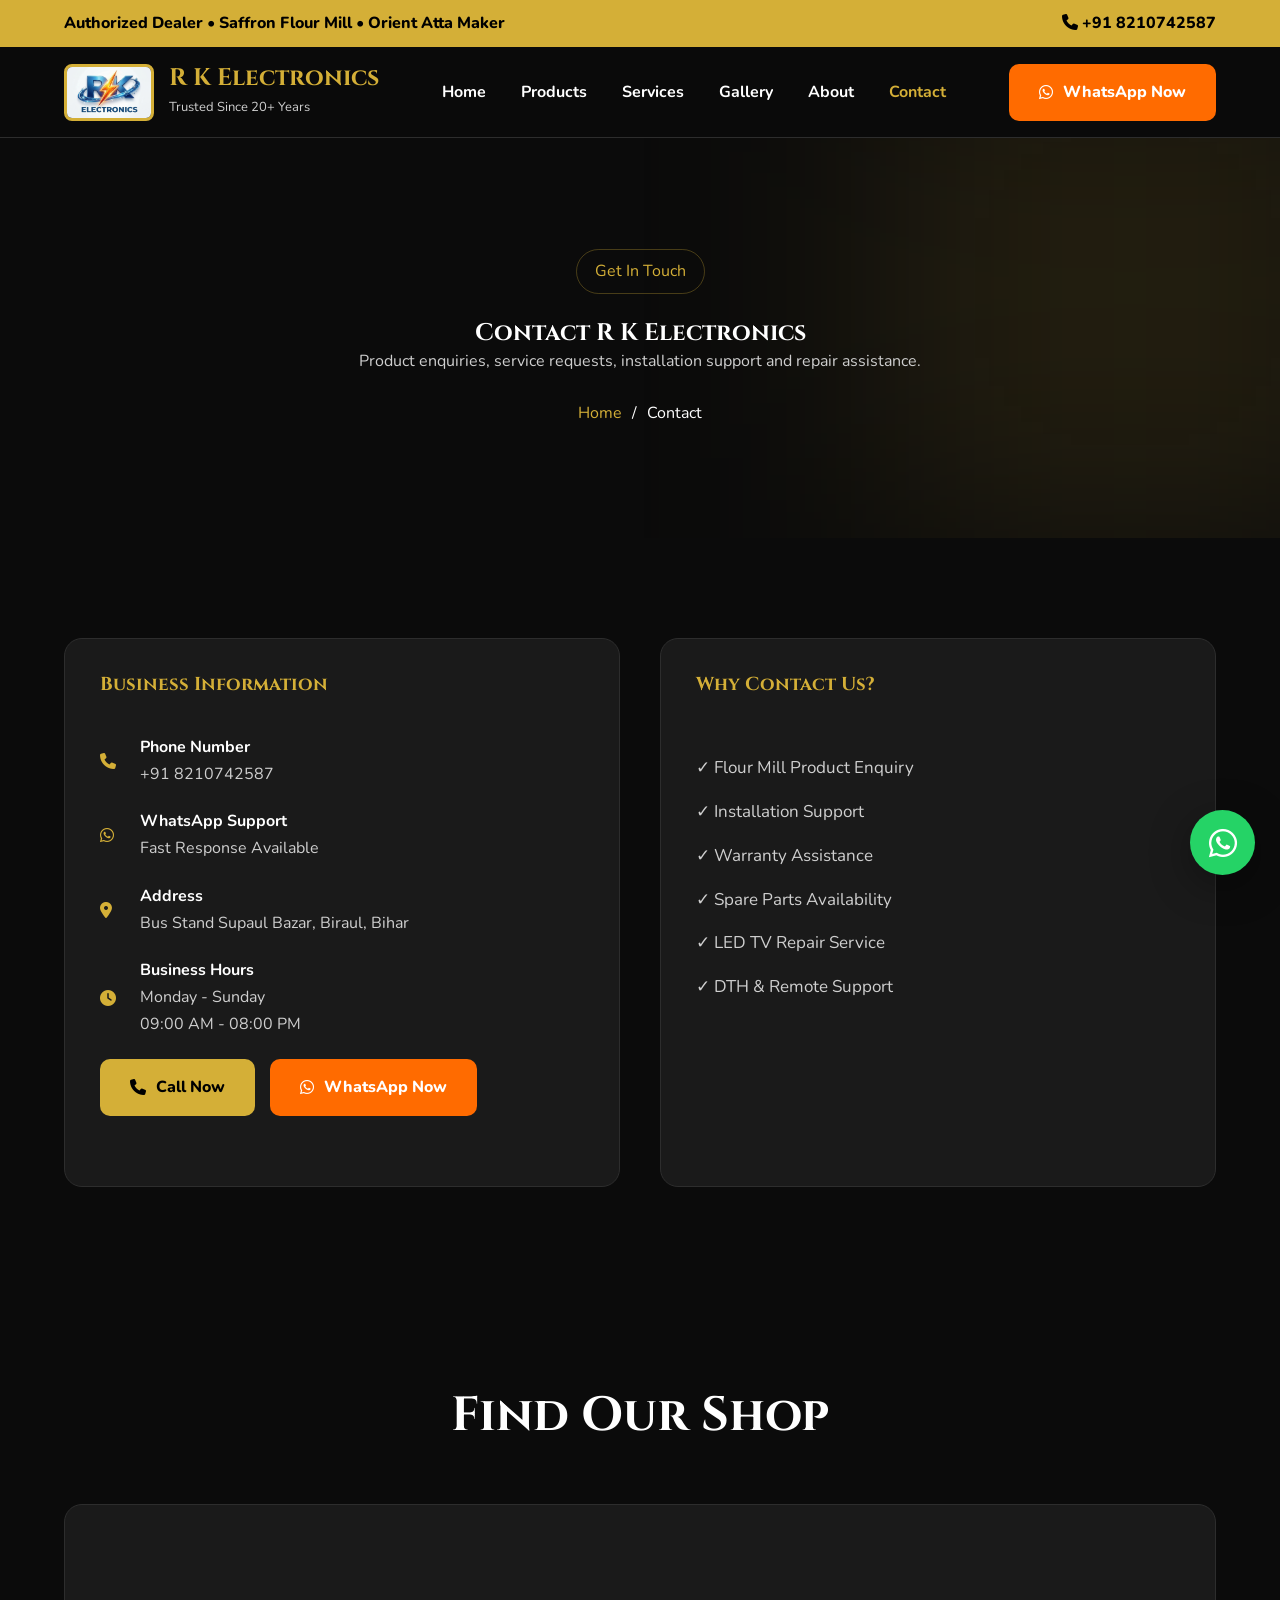
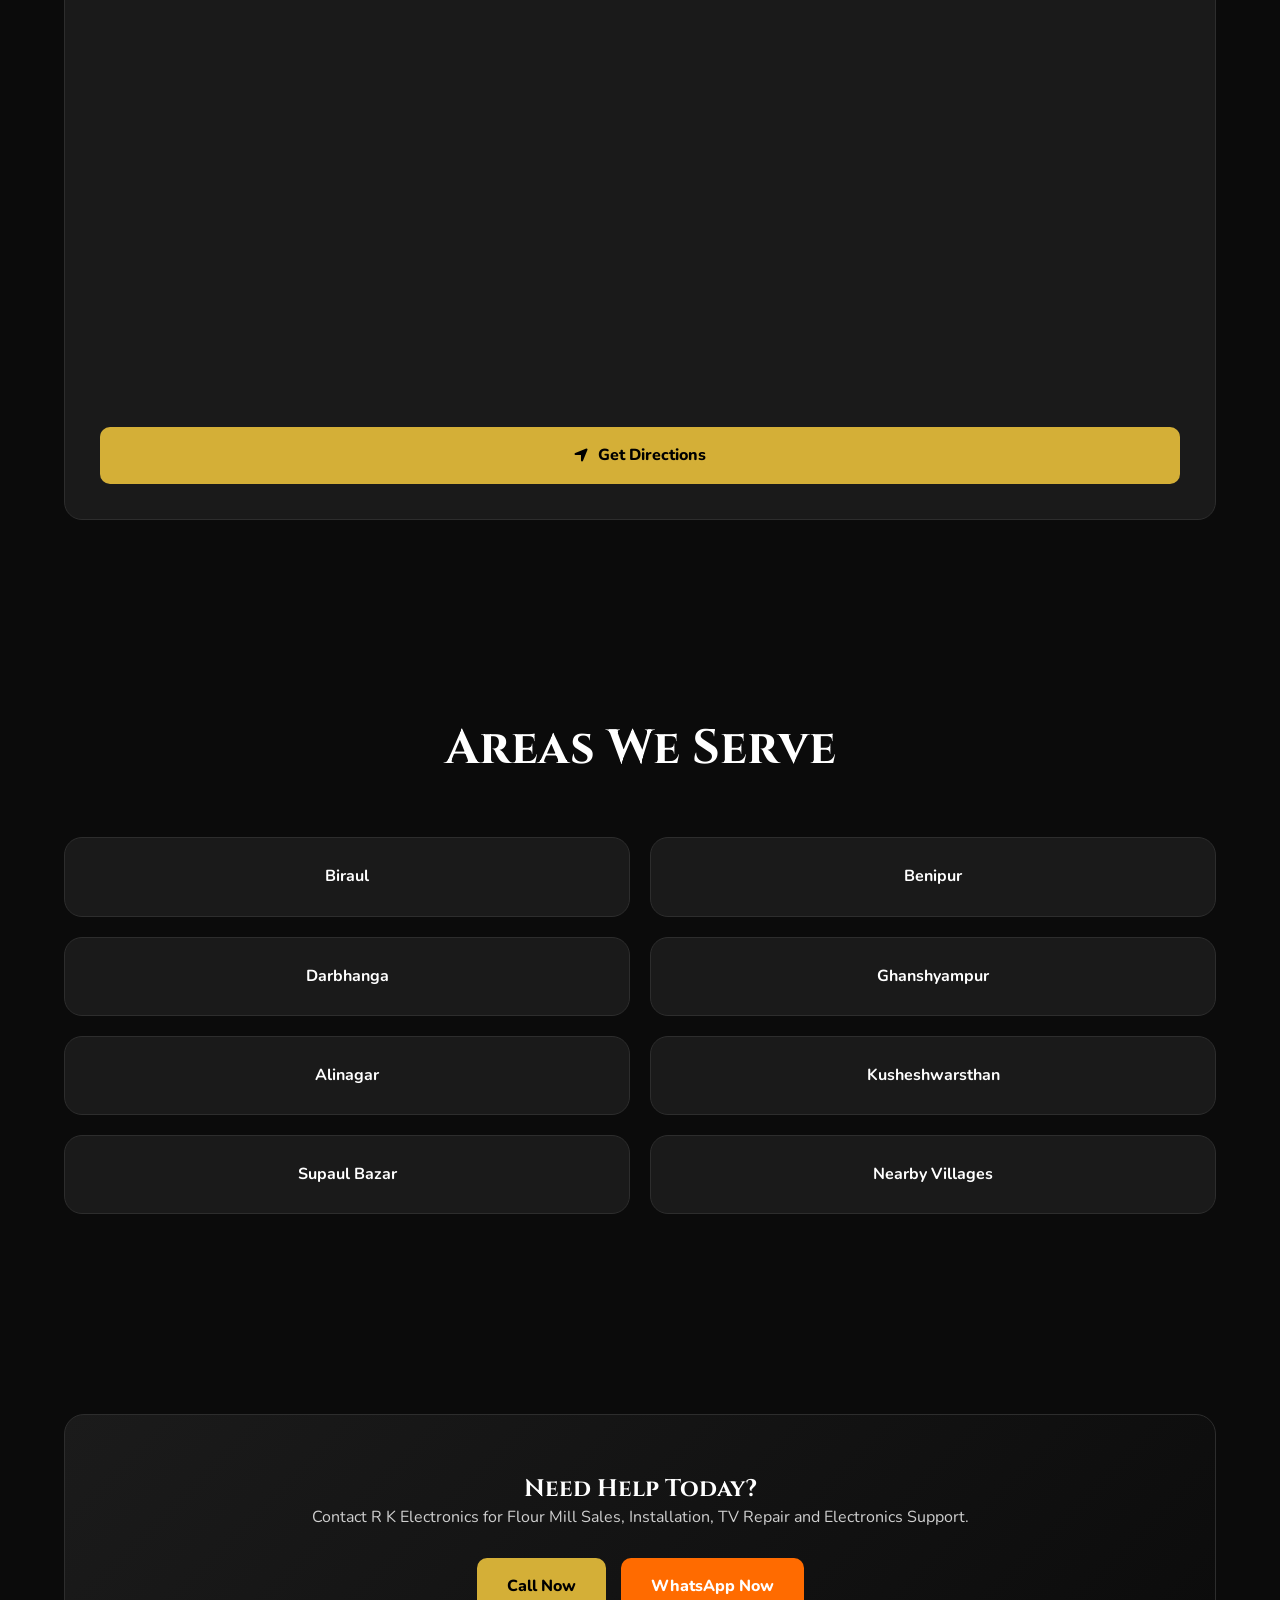
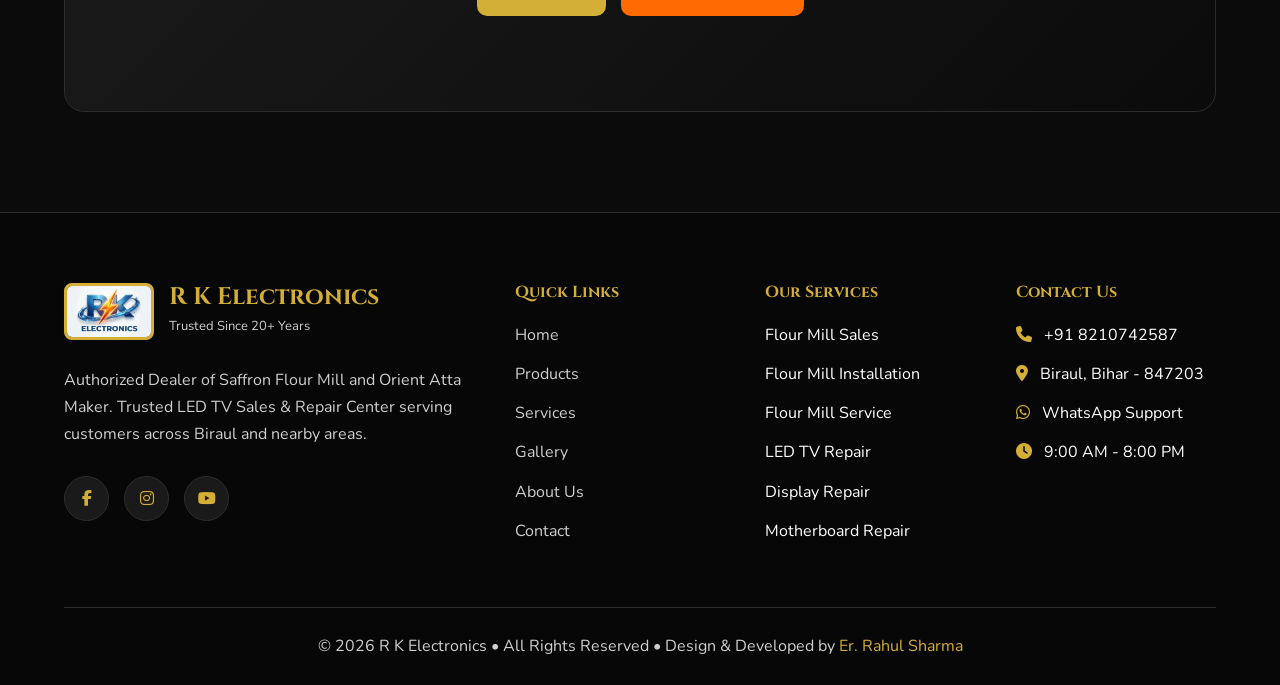
<file: contact.html>
<!doctype html>
<html lang="en">
  <head>
    <meta charset="UTF-8" />
    <meta name="viewport" content="width=device-width, initial-scale=1.0" />

    <title>
      R K Electronics | Authorized Flour Mill Dealer & Service Center
    </title>

    <meta
      name="description"
      content="Authorized Dealer of Saffron Flour Mill and Orient Atta Maker. Flour Mill Sales, Service, Installation and 20+ Years Trusted TV Repair Center in Biraul."
    />

    <meta
      name="keywords"
      content="Flour Mill Dealer, Atta Chakki Dealer, Saffron Flour Mill, Orient Atta Maker, TV Repair, LED TV Repair, Biraul"
    />

    <meta name="author" content="R K Electronics" />

    <!-- Google Fonts loaded from style.css -->

    <!-- Font Awesome -->
    <link
      rel="stylesheet"
      href="https://cdnjs.cloudflare.com/ajax/libs/font-awesome/6.5.2/css/all.min.css"
    />

    <!-- CSS -->
    <link rel="stylesheet" href="./assets/css/style.css" />
    <link rel="stylesheet" href="./assets/css/responsive.css" />
  </head>

  <body>
    <!-- ==========================================
         TOP BAR
    =========================================== -->

    <div class="topbar">
      <div class="container">
        <div class="topbar-content">
          <div>Authorized Dealer • Saffron Flour Mill • Orient Atta Maker</div>

          <div>
            <i class="fa-solid fa-phone"></i>

            +91 8210742587
          </div>
        </div>
      </div>
    </div>

    <!-- ==========================================
         HEADER
    =========================================== -->

    <header class="header">
      <div class="container">
        <nav class="navbar">
          <a href="index.html" class="logo">
            <img src="./assets/images/logo.png" alt="R K Electronics" />

            <div class="logo-text">
              <h2>R K Electronics</h2>

              <span> Trusted Since 20+ Years </span>
            </div>
          </a>

          <button class="menu-toggle" aria-label="Toggle Navigation" aria-expanded="false" type="button">
            <i class="fa-solid fa-bars" aria-hidden="true"></i>
          </button>

          <ul class="nav-menu">
            <li>
              <a href="./index.html"> Home </a>
            </li>

            <li>
              <a href="./products.html"> Products </a>
            </li>

            <li>
              <a href="./services.html"> Services </a>
            </li>

            <li>
              <a href="./gallery.html"> Gallery </a>
            </li>

            <li>
              <a href="./about.html"> About </a>
            </li>

            <li>
              <a href="./contact.html"> Contact </a>
            </li>
          </ul>

          <a
            href="https://wa.me/918210742587"
            target="_blank"
            class="btn btn-orange"
          >
            <i class="fa-brands fa-whatsapp"></i>

            WhatsApp Now
          </a>
        </nav>
      </div>
    </header>

    <!-- ==========================================
     CONTACT HERO
========================================== -->

    <section class="hero product-banner">
      <div class="container">
        <div class="banner-content fade-up">
          <span class="hero-tag"> Get In Touch </span>

          <h1>Contact R K Electronics</h1>

          <p>
            Product enquiries, service requests, installation support and repair
            assistance.
          </p>

          <div class="breadcrumb">
            <a href="index.html"> Home </a>

            <span>/</span>

            <span> Contact </span>
          </div>
        </div>
      </div>
    </section>

    <!-- ==========================================
     CONTACT DETAILS
========================================== -->

    <section class="section">
      <div class="container">
        <div class="contact-grid">
          <!-- LEFT -->

          <div class="card contact-card fade-up">
            <h3>Business Information</h3>

            <br />

            <div class="contact-info">
              <i class="fa-solid fa-phone"></i>

              <div>
                <strong>Phone Number</strong>

                <p>+91 8210742587</p>
              </div>
            </div>

            <div class="contact-info">
              <i class="fa-brands fa-whatsapp"></i>

              <div>
                <strong>WhatsApp Support</strong>

                <p>Fast Response Available</p>
              </div>
            </div>

            <div class="contact-info">
              <i class="fa-solid fa-location-dot"></i>

              <div>
                <strong>Address</strong>

                <p>Bus Stand Supaul Bazar, Biraul, Bihar</p>
              </div>
            </div>

            <div class="contact-info">
              <i class="fa-solid fa-clock"></i>

              <div>
                <strong>Business Hours</strong>

                <p>
                  Monday - Sunday

                  <br />

                  09:00 AM - 08:00 PM
                </p>
              </div>
            </div>

            <div class="hero-buttons">
              <a href="tel:+918210742587" class="btn btn-gold">
                <i class="fa-solid fa-phone"></i>

                Call Now
              </a>

              <a
                href="https://wa.me/918210742587"
                target="_blank"
                class="btn btn-orange"
              >
                <i class="fa-brands fa-whatsapp"></i>

                WhatsApp Now
              </a>
            </div>
          </div>

          <!-- RIGHT -->

          <div class="card contact-card fade-up">
            <h3>Why Contact Us?</h3>

            <br />

            <ul class="contact-benefits">
              <li>✓ Flour Mill Product Enquiry</li>

              <li>✓ Installation Support</li>

              <li>✓ Warranty Assistance</li>

              <li>✓ Spare Parts Availability</li>

              <li>✓ LED TV Repair Service</li>

              <li>✓ DTH & Remote Support</li>
            </ul>
          </div>
        </div>
      </div>
    </section>

    <!-- ==========================================
     MAP
========================================== -->

    <section class="section">
      <div class="container">
        <div class="section-header">
          <h2 class="section-title">Find Our Shop</h2>
        </div>

        <div class="card contact-card">
          <iframe
            src="https://www.google.com/maps/embed?pb=!1m18!1m12!1m3!1d3587.7613691006663!2d86.244884!3d25.9430591!2m3!1f0!2f0!3f0!3m2!1i1024!2i768!4f13.1!3m3!1m2!1s0x39ede17723ef9bab%3A0x488aad1239d2b90e!2sR%20K%20ELECTRONICS%20LED%20TV%20SERVICE%20CENTER!5e0!3m2!1sen!2sin!4v1780217428267!5m2!1sen!2sin"
            width="100%"
            height="450"
            style="border: 0; border-radius: 15px"
            loading="lazy"
          >
          </iframe>

          <br /><br />

          <a
            href="https://maps.app.goo.gl/F1fEv2yhn2ojG5Sc9"
            target="_blank"
            class="btn btn-gold w-full"
          >
            <i class="fa-solid fa-location-arrow"></i>

            Get Directions
          </a>
        </div>
      </div>
    </section>

    <section class="section">
      <div class="container">
        <div class="section-header">
          <h2 class="section-title">Areas We Serve</h2>
        </div>

        <div class="service-area-grid">
          <div class="card area-card">Biraul</div>
          <div class="card area-card">Benipur</div>
          <div class="card area-card">Darbhanga</div>
          <div class="card area-card">Ghanshyampur</div>
          <div class="card area-card">Alinagar</div>
          <div class="card area-card">Kusheshwarsthan</div>
          <div class="card area-card">Supaul Bazar</div>
          <div class="card area-card">Nearby Villages</div>
        </div>
      </div>
    </section>

    <section class="section">
      <div class="container">
        <div class="cta">
          <h2>Need Help Today?</h2>

          <p>
            Contact R K Electronics for Flour Mill Sales, Installation, TV
            Repair and Electronics Support.
          </p>

          <br />

          <div class="hero-buttons" style="justify-content: center">
            <a href="tel:+918210742587" class="btn btn-gold"> Call Now </a>

            <a
              href="https://wa.me/918210742587"
              target="_blank"
              class="btn btn-orange"
            >
              WhatsApp Now
            </a>
          </div>
        </div>
      </div>
    </section>

    <!-- ==========================================
         FLOATING WHATSAPP
    =========================================== -->

    <a href="https://wa.me/918210742587" target="_blank" class="whatsapp-float">
      <i class="fa-brands fa-whatsapp"></i>
    </a>

    <!-- ==========================================
     FOOTER
========================================== -->

    <footer class="footer">
      <div class="container">
        <div class="footer-grid">
          <!-- COLUMN 1 -->

          <div>
            <div class="logo">
              <img src="./assets/images/logo.png" alt="R K Electronics" />

              <div class="logo-text">
                <h2>R K Electronics</h2>

                <span> Trusted Since 20+ Years </span>
              </div>
            </div>

            <br />

            <p>
              Authorized Dealer of Saffron Flour Mill and Orient Atta Maker.
              Trusted LED TV Sales & Repair Center serving customers across
              Biraul and nearby areas.
            </p>

            <br />

            <div class="footer-social">
              <a href="#">
                <i class="fa-brands fa-facebook-f"></i>
              </a>

              <a href="#">
                <i class="fa-brands fa-instagram"></i>
              </a>

              <a href="#">
                <i class="fa-brands fa-youtube"></i>
              </a>
            </div>
          </div>

          <!-- COLUMN 2 -->

          <div>
            <h4>Quick Links</h4>

            <ul>
              <li>
                <a href="./index.html"> Home </a>
              </li>

              <li>
                <a href="./products.html"> Products </a>
              </li>

              <li>
                <a href="./services.html"> Services </a>
              </li>

              <li>
                <a href="./gallery.html"> Gallery </a>
              </li>

              <li>
                <a href="./about.html"> About Us </a>
              </li>

              <li>
                <a href="./contact.html"> Contact </a>
              </li>
            </ul>
          </div>

          <!-- COLUMN 3 -->

          <div>
            <h4>Our Services</h4>

            <ul>
              <li>Flour Mill Sales</li>

              <li>Flour Mill Installation</li>

              <li>Flour Mill Service</li>

              <li>LED TV Repair</li>

              <li>Display Repair</li>

              <li>Motherboard Repair</li>
            </ul>
          </div>

          <!-- COLUMN 4 -->

          <div>
            <h4>Contact Us</h4>

            <ul>
              <li>
                <i class="fa-solid fa-phone"></i>

                +91 8210742587
              </li>

              <li>
                <i class="fa-solid fa-location-dot"></i>

                Biraul, Bihar - 847203
              </li>

              <li>
                <i class="fa-brands fa-whatsapp"></i>

                WhatsApp Support
              </li>

              <li>
                <i class="fa-solid fa-clock"></i>

                9:00 AM - 8:00 PM
              </li>
            </ul>
          </div>
        </div>

        <!-- FOOTER BOTTOM -->

        <div class="footer-bottom">
          <p>
            &copy; <span id="year"></span>
            R K Electronics &#x2022; All Rights Reserved &#x2022; Design &amp;
            Developed by
            <a
              href="https://rahulsharma.live"
              target="_blank"
              class="developer-link"
            >
              Er. Rahul Sharma
            </a>
          </p>
        </div>
      </div>
    </footer>

    <!-- JS -->
    <script src="./assets/js/main.js"></script>
  </body>
</html>
</file>
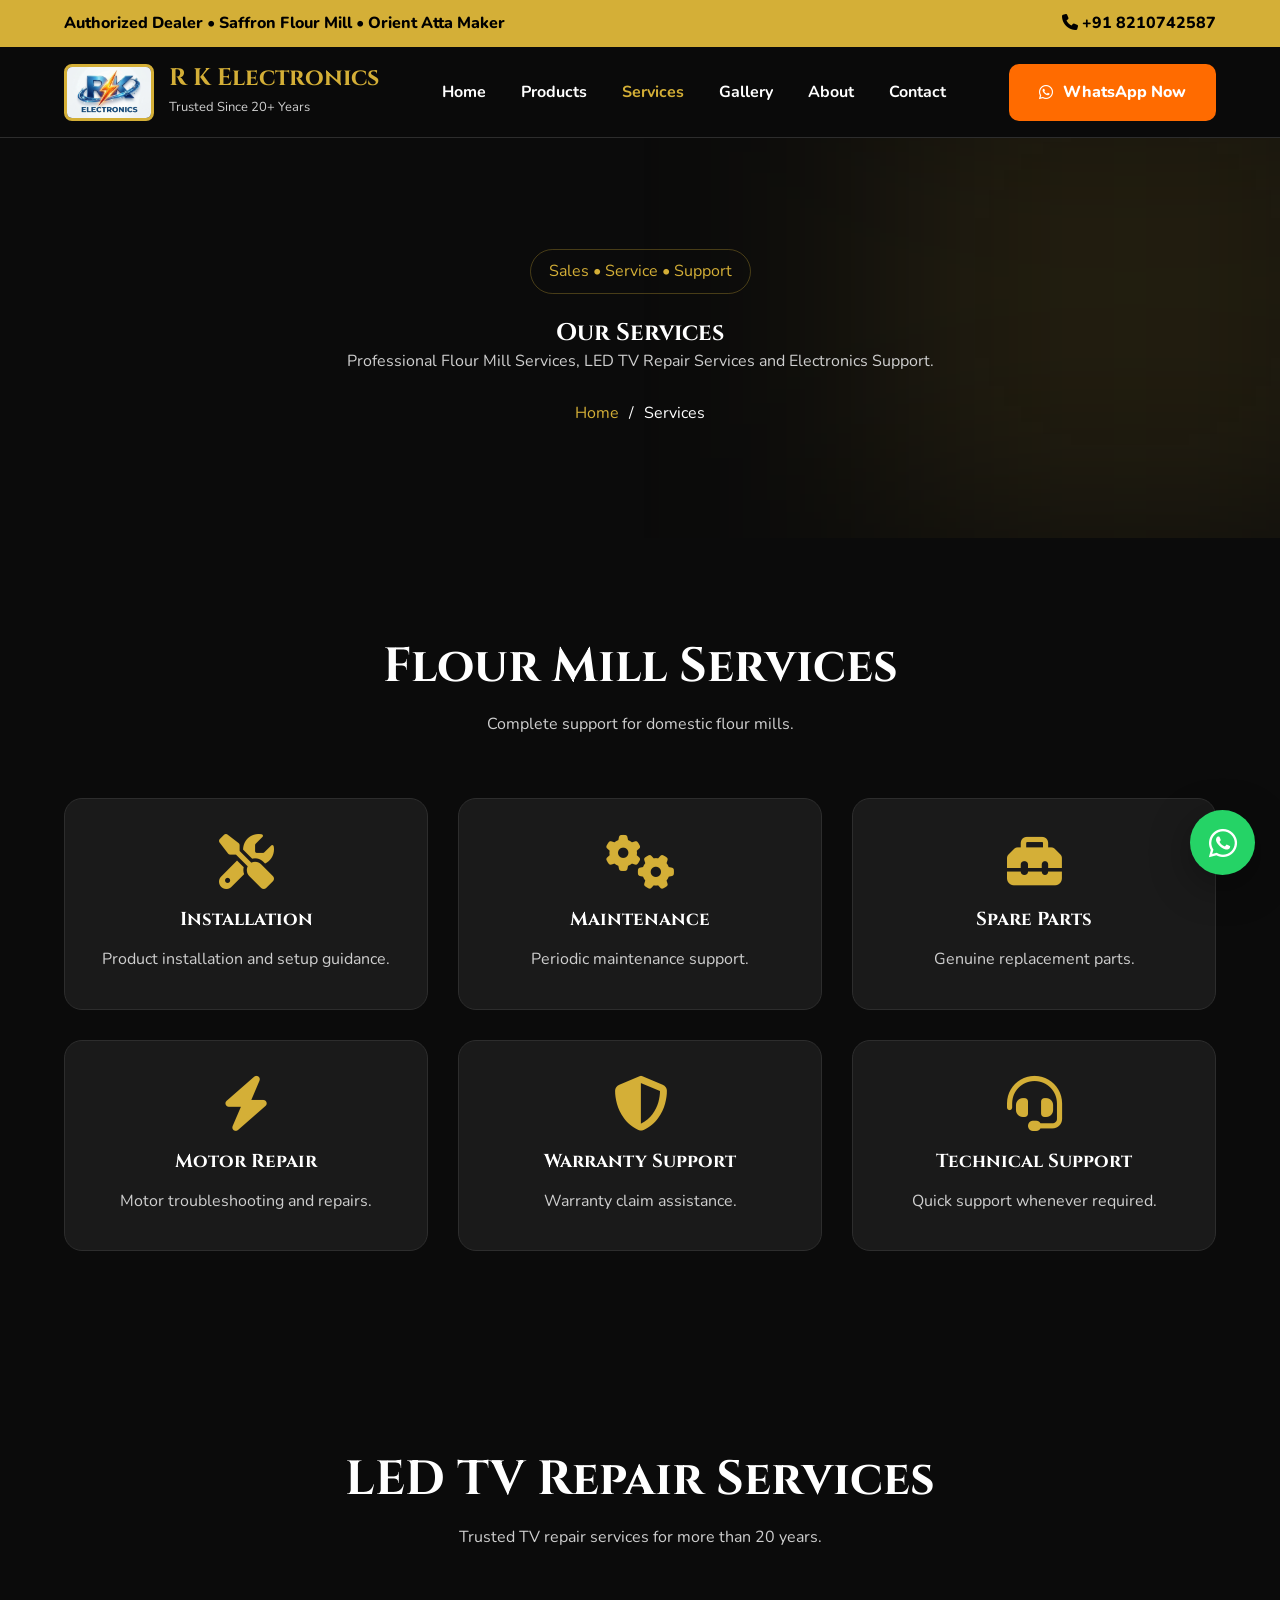
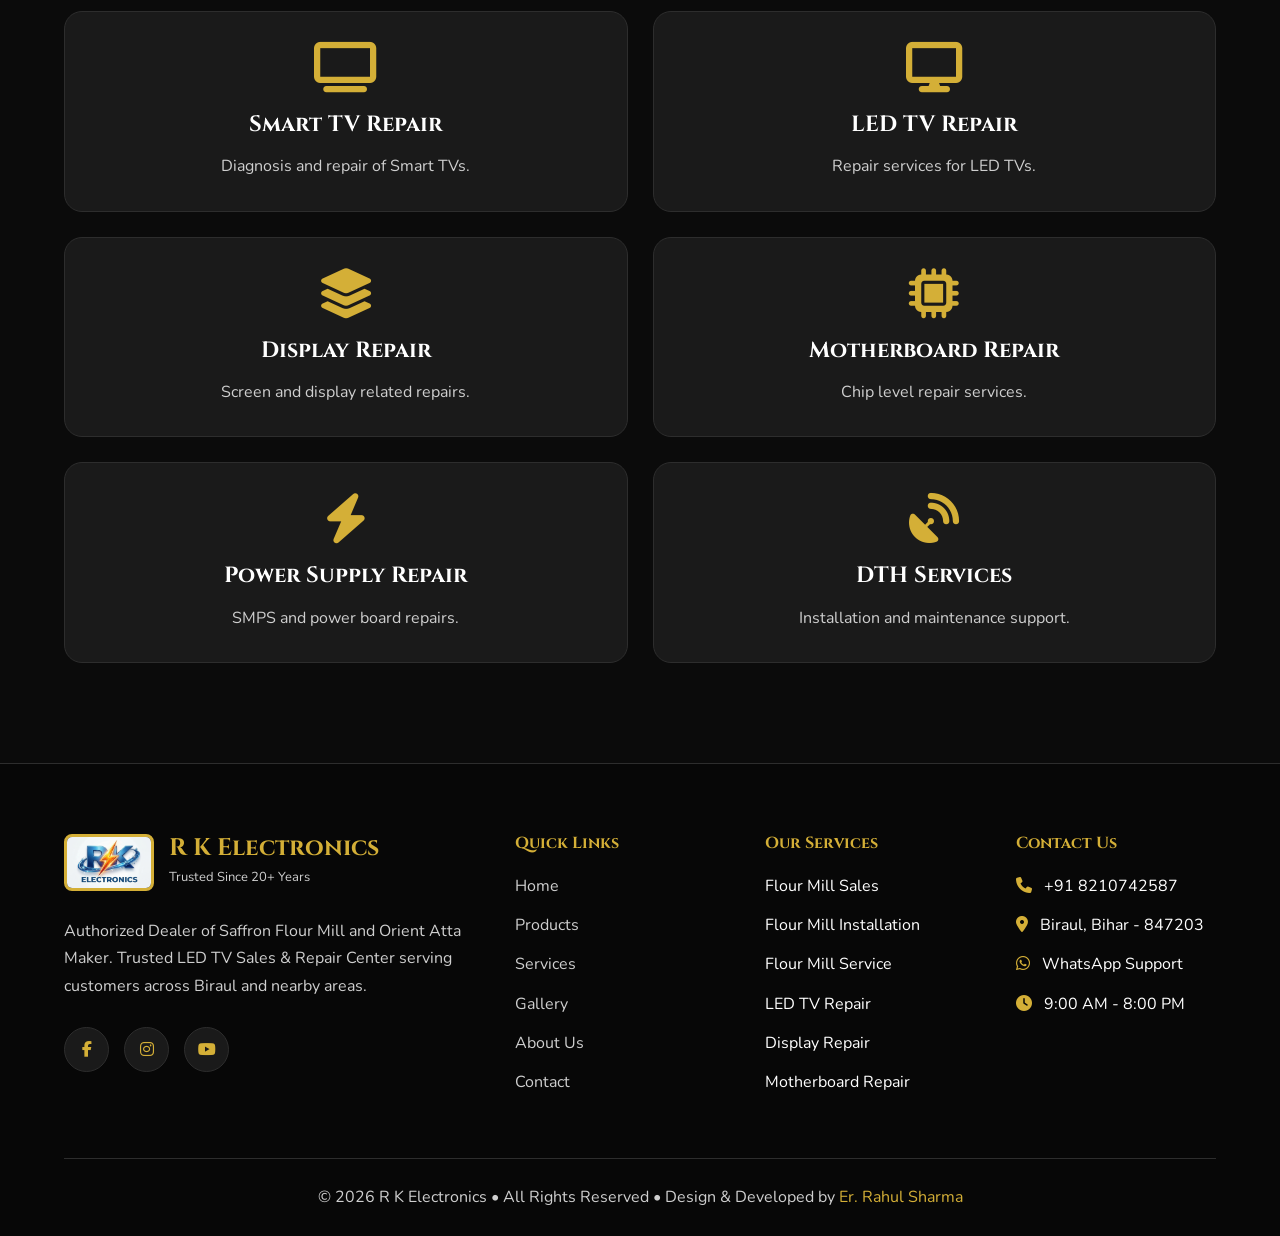
<file: services.html>
<!doctype html>
<html lang="en">
  <head>
    <meta charset="UTF-8" />
    <meta name="viewport" content="width=device-width, initial-scale=1.0" />

    <title>
      R K Electronics | Authorized Flour Mill Dealer & Service Center
    </title>

    <meta
      name="description"
      content="Authorized Dealer of Saffron Flour Mill and Orient Atta Maker. Flour Mill Sales, Service, Installation and 20+ Years Trusted TV Repair Center in Biraul."
    />

    <meta
      name="keywords"
      content="Flour Mill Dealer, Atta Chakki Dealer, Saffron Flour Mill, Orient Atta Maker, TV Repair, LED TV Repair, Biraul"
    />

    <meta name="author" content="R K Electronics" />

    <!-- Google Fonts loaded from style.css -->

    <!-- Font Awesome -->
    <link
      rel="stylesheet"
      href="https://cdnjs.cloudflare.com/ajax/libs/font-awesome/6.5.2/css/all.min.css"
    />

    <!-- CSS -->
    <link rel="stylesheet" href="./assets/css/style.css" />
    <link rel="stylesheet" href="./assets/css/responsive.css" />
  </head>

  <body>
    <!-- ==========================================
         TOP BAR
    =========================================== -->

    <div class="topbar">
      <div class="container">
        <div class="topbar-content">
          <div>Authorized Dealer • Saffron Flour Mill • Orient Atta Maker</div>

          <div>
            <i class="fa-solid fa-phone"></i>

            +91 8210742587
          </div>
        </div>
      </div>
    </div>

    <!-- ==========================================
         HEADER
    =========================================== -->

    <header class="header">
      <div class="container">
        <nav class="navbar">
          <a href="index.html" class="logo">
            <img src="./assets/images/logo.png" alt="R K Electronics" />

            <div class="logo-text">
              <h2>R K Electronics</h2>

              <span> Trusted Since 20+ Years </span>
            </div>
          </a>

          <button class="menu-toggle" aria-label="Toggle Navigation" aria-expanded="false" type="button">
            <i class="fa-solid fa-bars" aria-hidden="true"></i>
          </button>

          <ul class="nav-menu">
            <li>
              <a href="index.html"> Home </a>
            </li>

            <li>
              <a href="products.html"> Products </a>
            </li>

            <li>
              <a href="services.html"> Services </a>
            </li>

            <li>
              <a href="gallery.html"> Gallery </a>
            </li>

            <li>
              <a href="about.html"> About </a>
            </li>

            <li>
              <a href="contact.html"> Contact </a>
            </li>
          </ul>

          <a
            href="https://wa.me/918210742587"
            target="_blank"
            class="btn btn-orange"
          >
            <i class="fa-brands fa-whatsapp"></i>

            WhatsApp Now
          </a>
        </nav>
      </div>
    </header>

    <!-- ==========================================
     SERVICES HERO
========================================== -->

    <section class="hero product-banner">
      <div class="container">
        <div class="banner-content fade-up">
          <span class="hero-tag"> Sales • Service • Support </span>

          <h1>Our Services</h1>

          <p>
            Professional Flour Mill Services, LED TV Repair Services and
            Electronics Support.
          </p>

          <div class="breadcrumb">
            <a href="index.html"> Home </a>

            <span>/</span>

            <span> Services </span>
          </div>
        </div>
      </div>
    </section>

    <!-- ==========================================
     FLOUR MILL SERVICES
========================================== -->

    <section class="section">
      <div class="container">
        <div class="section-header">
          <h2 class="section-title">Flour Mill Services</h2>

          <p class="section-subtitle">
            Complete support for domestic flour mills.
          </p>
        </div>

        <div class="service-grid">
          <div class="card service-card">
            <i class="fa-solid fa-screwdriver-wrench"></i>

            <h3>Installation</h3>

            <p>Product installation and setup guidance.</p>
          </div>

          <div class="card service-card">
            <i class="fa-solid fa-gears"></i>

            <h3>Maintenance</h3>

            <p>Periodic maintenance support.</p>
          </div>

          <div class="card service-card">
            <i class="fa-solid fa-toolbox"></i>

            <h3>Spare Parts</h3>

            <p>Genuine replacement parts.</p>
          </div>

          <div class="card service-card">
            <i class="fa-solid fa-bolt"></i>

            <h3>Motor Repair</h3>

            <p>Motor troubleshooting and repairs.</p>
          </div>

          <div class="card service-card">
            <i class="fa-solid fa-shield-halved"></i>

            <h3>Warranty Support</h3>

            <p>Warranty claim assistance.</p>
          </div>

          <div class="card service-card">
            <i class="fa-solid fa-headset"></i>

            <h3>Technical Support</h3>

            <p>Quick support whenever required.</p>
          </div>
        </div>
      </div>
    </section>

    <!-- ==========================================
     TV SERVICES
========================================== -->

    <section class="section">
      <div class="container">
        <div class="section-header">
          <h2 class="section-title">LED TV Repair Services</h2>

          <p class="section-subtitle">
            Trusted TV repair services for more than 20 years.
          </p>
        </div>

        <div class="tv-service-grid">
          <div class="card tv-service-card">
            <i class="fa-solid fa-tv"></i>

            <h3>Smart TV Repair</h3>

            <p>Diagnosis and repair of Smart TVs.</p>
          </div>

          <div class="card tv-service-card">
            <i class="fa-solid fa-display"></i>

            <h3>LED TV Repair</h3>

            <p>Repair services for LED TVs.</p>
          </div>

          <div class="card tv-service-card">
            <i class="fa-solid fa-layer-group"></i>

            <h3>Display Repair</h3>

            <p>Screen and display related repairs.</p>
          </div>

          <div class="card tv-service-card">
            <i class="fa-solid fa-microchip"></i>

            <h3>Motherboard Repair</h3>

            <p>Chip level repair services.</p>
          </div>

          <div class="card tv-service-card">
            <i class="fa-solid fa-bolt"></i>

            <h3>Power Supply Repair</h3>

            <p>SMPS and power board repairs.</p>
          </div>

          <div class="card tv-service-card">
            <i class="fa-solid fa-satellite-dish"></i>

            <h3>DTH Services</h3>

            <p>Installation and maintenance support.</p>
          </div>
        </div>
      </div>
    </section>

    <!-- ==========================================
         FLOATING WHATSAPP
    =========================================== -->

    <a href="https://wa.me/918210742587" target="_blank" class="whatsapp-float">
      <i class="fa-brands fa-whatsapp"></i>
    </a>

    <!-- ==========================================
     FOOTER
========================================== -->

    <footer class="footer">
      <div class="container">
        <div class="footer-grid">
          <!-- COLUMN 1 -->

          <div>
            <div class="logo">
              <img src="./assets/images/logo.png" alt="R K Electronics" />

              <div class="logo-text">
                <h2>R K Electronics</h2>

                <span> Trusted Since 20+ Years </span>
              </div>
            </div>

            <br />

            <p>
              Authorized Dealer of Saffron Flour Mill and Orient Atta Maker.
              Trusted LED TV Sales & Repair Center serving customers across
              Biraul and nearby areas.
            </p>

            <br />

            <div class="footer-social">
              <a href="#">
                <i class="fa-brands fa-facebook-f"></i>
              </a>

              <a href="#">
                <i class="fa-brands fa-instagram"></i>
              </a>

              <a href="#">
                <i class="fa-brands fa-youtube"></i>
              </a>
            </div>
          </div>

          <!-- COLUMN 2 -->

          <div>
            <h4>Quick Links</h4>

            <ul>
              <li>
                <a href="index.html"> Home </a>
              </li>

              <li>
                <a href="products.html"> Products </a>
              </li>

              <li>
                <a href="services.html"> Services </a>
              </li>

              <li>
                <a href="gallery.html"> Gallery </a>
              </li>

              <li>
                <a href="about.html"> About Us </a>
              </li>

              <li>
                <a href="contact.html"> Contact </a>
              </li>
            </ul>
          </div>

          <!-- COLUMN 3 -->

          <div>
            <h4>Our Services</h4>

            <ul>
              <li>Flour Mill Sales</li>

              <li>Flour Mill Installation</li>

              <li>Flour Mill Service</li>

              <li>LED TV Repair</li>

              <li>Display Repair</li>

              <li>Motherboard Repair</li>
            </ul>
          </div>

          <!-- COLUMN 4 -->

          <div>
            <h4>Contact Us</h4>

            <ul>
              <li>
                <i class="fa-solid fa-phone"></i>

                +91 8210742587
              </li>

              <li>
                <i class="fa-solid fa-location-dot"></i>

                Biraul, Bihar - 847203
              </li>

              <li>
                <i class="fa-brands fa-whatsapp"></i>

                WhatsApp Support
              </li>

              <li>
                <i class="fa-solid fa-clock"></i>

                9:00 AM - 8:00 PM
              </li>
            </ul>
          </div>
        </div>

        <!-- FOOTER BOTTOM -->

        <div class="footer-bottom">
          <p>
            &copy; <span id="year"></span>
            R K Electronics &#x2022; All Rights Reserved &#x2022; Design &amp;
            Developed by
            <a
              href="https://rahulsharma.live"
              target="_blank"
              class="developer-link"
            >
              Er. Rahul Sharma
            </a>
          </p>
        </div>
      </div>
    </footer>

    <!-- JS -->
    <script src="./assets/js/main.js"></script>
  </body>
</html>
</file>
<file: assets/css/style.css>
/* ===================================================
   GOOGLE FONT
=================================================== */

@import url("https://fonts.googleapis.com/css2?family=Cinzel:wght@500;600;700&family=Nunito:wght@300;400;500;600;700;800;900&display=swap");

/* ===================================================
   ROOT VARIABLES
=================================================== */

:root {
  --black: #0b0b0b;
  --black-light: #141414;
  --black-card: #1a1a1a;

  --gold: #d4af37;
  --gold-light: #e5c55c;

  --orange: #ff6b00;

  --white: #ffffff;
  --gray: #cfcfcf;
  --gray-dark: #9a9a9a;

  --border: #2d2d2d;

  --container: 1320px;

  --shadow: 0 10px 40px rgba(0, 0, 0, 0.35);

  --transition: 0.35s ease;
}

/* ===================================================
   RESET
=================================================== */

* {
  margin: 0;
  padding: 0;
  box-sizing: border-box;
}

html {
  scroll-behavior: smooth;
}

body {
  font-family: "Nunito", sans-serif;

  background: var(--black);

  color: var(--white);

  line-height: 1.7;

  overflow-x: hidden;
}

img {
  max-width: 100%;
  display: block;
}

a {
  text-decoration: none;
}

ul {
  list-style: none;
}

button {
  border: none;
  outline: none;
  cursor: pointer;
}

/* ===================================================
   TYPOGRAPHY
=================================================== */

h1,
h2,
h3,
h4,
h5,
h6 {
  font-family: "Cinzel", serif;

  line-height: 1.2;
}

p {
  color: var(--gray);
}

.w-full {
  width: 100%;
}

.section-title {
  font-size: 48px;

  margin-bottom: 15px;
}

.section-subtitle {
  color: var(--gray);

  max-width: 750px;

  margin: auto;
}

/* ===================================================
   CONTAINER
=================================================== */

.container {
  width: 90%;

  max-width: var(--container);

  margin: auto;
}

.section {
  padding: 100px 0;
}

/* ===================================================
   BUTTONS
=================================================== */

.btn {
  display: inline-flex;

  align-items: center;

  justify-content: center;

  gap: 10px;

  padding: 15px 30px;

  border-radius: 10px;

  font-weight: 800;

  transition: var(--transition);
}

.btn-gold {
  background: var(--gold);

  color: #000;
}

.btn-gold:hover {
  transform: translateY(-3px);
}

.btn-orange {
  background: var(--orange);

  color: #fff;
}

.btn-orange:hover {
  transform: translateY(-3px);
}

.btn-outline {
  border: 1px solid var(--gold);

  color: var(--gold);
}

.btn-outline:hover {
  background: var(--gold);

  color: #000;
}

/* ===================================================
   TOP BAR
=================================================== */

.topbar {
  background: var(--gold);

  color: #000;

  padding: 10px 0;

  font-weight: 800;
}

.topbar-content {
  display: flex;

  justify-content: space-between;

  align-items: center;
}

/* ===================================================
   HEADER
=================================================== */

.header {
  position: sticky;

  top: 0;

  z-index: 9999;

  background: rgba(11, 11, 11, 0.95);

  backdrop-filter: blur(15px);

  border-bottom: 1px solid var(--border);
}

.navbar {
  height: 90px;

  display: flex;

  justify-content: space-between;

  align-items: center;
}

.logo {
  display: flex;

  align-items: center;

  gap: 15px;
}

.logo img {
  width: 90px;
  border-radius: 8px;
  border: 3px solid var(--gold);
}

.logo-text h2 {
  font-size: 24px;

  color: var(--gold);
}

.logo-text span {
  font-size: 13px;

  color: var(--gray);
}

.nav-menu {
  display: flex;

  gap: 35px;
}

.nav-menu a {
  color: white;

  font-weight: 700;

  transition: var(--transition);
}

.nav-menu a:hover {
  color: var(--gold);
}

.nav-menu a.active {
  color: var(--gold);
}

/* ===================================================
   HERO SECTION
=================================================== */

.hero {
  /* padding: 120px 0; */
  padding: 40px 0;
  position: relative;
  overflow: hidden;
}

.hero::before {
  content: "";

  position: absolute;

  width: 500px;

  height: 500px;

  background: rgba(212, 175, 55, 0.12);

  filter: blur(120px);

  top: -100px;

  right: -100px;
}

.hero-grid {
  display: grid;

  grid-template-columns: 1.1fr 0.9fr;

  gap: 60px;

  align-items: center;
}

.hero-tag {
  display: inline-block;

  padding: 8px 18px;

  border: 1px solid rgba(212, 175, 55, 0.3);

  border-radius: 30px;

  color: var(--gold);

  margin-bottom: 25px;
}

.hero-content h1 {
  font-size: 64px;

  margin-bottom: 20px;
}

.hero-content p {
  font-size: 20px;

  margin-bottom: 30px;
}

.hero-buttons {
  display: flex;

  gap: 15px;

  margin-bottom: 35px;
}

.hero-features {
  display: flex;

  flex-wrap: wrap;

  gap: 20px;
}

.hero-features div {
  display: flex;

  align-items: center;

  gap: 10px;
}

.hero-features i {
  color: var(--gold);
}

.hero-image {
  position: relative;

  display: flex;

  justify-content: center;
}

.hero-image img {
  width: 100%;
}

.hero-image::before {
  content: "";

  position: absolute;

  width: 400px;

  height: 400px;

  background: rgba(212, 175, 55, 0.18);

  border-radius: 50%;

  filter: blur(90px);

  z-index: -1;
}

.product-badge {
  position: absolute;

  bottom: -25px;
  left: 50%;
  transform: translateX(-50%);

  background: var(--gold);

  color: #000;

  padding: 12px 18px;

  border-radius: 10px;

  font-weight: 800;
  white-space: nowrap;
}

.location-badge {
  display: inline-flex;

  align-items: center;

  gap: 10px;

  background: rgba(255, 107, 0, 0.12);

  color: var(--orange);

  padding: 12px 18px;

  border-radius: 10px;

  margin-bottom: 30px;

  font-weight: 700;
}

.hero-stats {
  display: flex;

  gap: 40px;

  margin-top: 40px;

  flex-wrap: wrap;
}

.hero-stats h3 {
  color: var(--gold);

  font-size: 36px;

  margin-bottom: 5px;
}

.hero-stats span {
  color: var(--gray);

  font-size: 14px;
}

/* ===================================================
   TRUST CARDS
=================================================== */

.trust-grid {
  display: grid;

  grid-template-columns: repeat(4, 1fr);

  gap: 25px;
}

.trust-card {
  background: var(--black-card);

  border: 1px solid var(--border);

  border-radius: 16px;

  text-align: center;

  padding: 35px;
}

.trust-card h3 {
  font-size: 38px;

  color: var(--gold);
}

/* ===================================================
   COMMON CARDS
=================================================== */

.card {
  background: var(--black-card);

  border: 1px solid var(--border);

  border-radius: 18px;

  transition: var(--transition);
}

.card:hover {
  transform: translateY(-8px);

  box-shadow: var(--shadow);
}

/* ===================================================
   SECTION HEADER
=================================================== */

.section-header {
  text-align: center;

  margin-bottom: 60px;
}

/* ===================================================
   PRODUCT CARDS
=================================================== */

.products-grid {
  display: grid;

  grid-template-columns: repeat(3, 1fr);

  gap: 30px;
}

.product-card {
  overflow: hidden;
}

.product-image {
  height: 280px;

  overflow: hidden;
}

.product-image img {
  width: 100%;

  height: 100%;

  object-fit: cover;

  transition: 0.5s;
}

.product-card:hover img {
  transform: scale(1.05);
}

.product-content {
  padding: 25px;
}

.product-content h3 {
  margin-bottom: 10px;
}

.product-actions {
  margin-top: 20px;

  display: flex;

  gap: 10px;
}

/* ===================================================
   SERVICE CARDS
=================================================== */

.service-grid {
  display: grid;

  grid-template-columns: repeat(3, 1fr);

  gap: 30px;
}

.service-card {
  padding: 35px;

  text-align: center;
}

.service-card i {
  font-size: 55px;

  color: var(--gold);

  margin-bottom: 20px;
}

/* ===================================================
   CATEGORY CARDS
=================================================== */

.category-grid {
  display: grid;

  grid-template-columns: repeat(3, 1fr);

  gap: 30px;
}

.category-card {
  position: relative;

  overflow: hidden;

  border-radius: 18px;
}

.category-overlay {
  position: absolute;

  inset: 0;

  background: linear-gradient(to top, rgba(0, 0, 0, 0.85), rgba(0, 0, 0, 0.2));

  display: flex;

  align-items: flex-end;

  padding: 25px;
}

/* ===================================================
   TESTIMONIALS
=================================================== */

.review-grid {
  display: grid;

  grid-template-columns: repeat(3, 1fr);

  gap: 30px;
}

.review-card {
  padding: 30px;
}

.review-stars {
  color: var(--gold);

  margin-bottom: 15px;
}

/* ===================================================
   CTA SECTION
=================================================== */

.cta {
  background: linear-gradient(135deg, #1b1b1b, #0b0b0b);

  border: 1px solid var(--border);

  border-radius: 20px;

  padding: 60px;

  text-align: center;
}

/* ===================================================
   CONTACT
=================================================== */

.contact-grid {
  display: grid;

  grid-template-columns: 1fr 1fr;

  gap: 40px;
}

.contact-card {
  padding: 35px;
}

.contact-info {
  display: flex;

  align-items: center;

  gap: 15px;

  margin-bottom: 20px;
}

.contact-info i {
  color: var(--gold);

  width: 25px;
}

/* ===================================================
   FOOTER
=================================================== */

.footer {
  background: #070707;

  border-top: 1px solid var(--border);

  padding: 70px 0 25px;
}

.footer-grid {
  display: grid;
  grid-template-columns: 2fr 1fr 1fr 1fr;
  gap: 50px;
}

.footer a:hover,
.footer ul li:hover {
  color: var(--gold);
  transition: 0.3s ease;
}

.footer h3,
.footer h4 {
  margin-bottom: 20px;

  color: var(--gold);
}

.footer ul li {
  margin-bottom: 10px;
}

.footer a {
  color: var(--gray);
}

.footer-bottom {
  margin-top: 50px;

  border-top: 1px solid var(--border);

  padding-top: 25px;

  text-align: center;

  color: var(--gray-dark);
}

/* ===================================================
   WHATSAPP BUTTON
=================================================== */

.whatsapp-float {
  position: fixed;

  right: 25px;

  bottom: 25px;

  width: 65px;

  height: 65px;

  border-radius: 50%;

  background: #25d366;

  color: white;

  display: flex;

  justify-content: center;

  align-items: center;

  font-size: 32px;

  z-index: 99999;

  box-shadow: var(--shadow);
}

/* ===================================================
   ANIMATION
=================================================== */

.fade-up {
  opacity: 0;

  transform: translateY(40px);

  transition: 0.8s ease;
}

.fade-up.active {
  opacity: 1;

  transform: translateY(0);
}

.product-features {
  margin-top: 20px;
}

.product-features li {
  display: flex;

  align-items: center;

  gap: 10px;

  margin-bottom: 10px;

  color: var(--gray);
}

.product-features i {
  color: var(--gold);
}

.product-content h3 {
  margin-bottom: 15px;
}

.product-content p {
  min-height: 90px;
}

/* ==========================================
   WHY CHOOSE US
========================================== */

.why-grid {
  display: grid;

  grid-template-columns: repeat(3, 1fr);

  gap: 30px;
}

.why-card {
  padding: 35px;

  text-align: center;
}

.why-card i {
  font-size: 55px;

  color: var(--gold);

  margin-bottom: 20px;
}

.why-card h3 {
  margin-bottom: 15px;

  font-size: 24px;
}

.service-card h3 {
  margin-bottom: 15px;
}

/* ==========================================
   TV SERVICES
========================================== */

.tv-service-grid {
  display: grid;

  grid-template-columns: repeat(4, 1fr);

  gap: 25px;
}

.tv-service-card {
  padding: 30px;

  text-align: center;
}

.tv-service-card i {
  font-size: 50px;

  color: var(--gold);

  margin-bottom: 20px;
}

.tv-service-card h3 {
  margin-bottom: 15px;

  font-size: 22px;
}

/* ==========================================
   REVIEWS
========================================== */

.review-grid {
  display: grid;

  grid-template-columns: repeat(3, 1fr);

  gap: 30px;
}

.review-card {
  padding: 30px;
}

.review-stars {
  color: var(--gold);

  margin-bottom: 15px;
}

.review-card p {
  margin-bottom: 20px;
}

.review-card h4 {
  color: var(--white);

  margin-bottom: 5px;
}

.review-card span {
  color: var(--gray-dark);

  font-size: 14px;
}

/* ==========================================
   SERVICE AREA
========================================== */

.service-area-grid {
  display: grid;

  grid-template-columns: repeat(4, 1fr);

  gap: 20px;
}

.area-card {
  padding: 25px;

  text-align: center;

  font-weight: 700;
}

/* ==========================================
   ABOUT SECTION
========================================== */

.about-grid {
  display: grid;

  /* grid-template-columns: 1fr 1fr; */
  grid-template-columns: 1fr;

  gap: 60px;

  align-items: center;
}

.about-image {
  position: relative;
}

.about-image img {
  width: 100%;

  border-radius: 20px;

  border: 1px solid var(--border);
}

.about-content p {
  margin-bottom: 20px;
}

.about-highlights {
  margin: 30px 0;

  display: grid;

  grid-template-columns: repeat(4, 1fr);

  gap: 15px;
}

.about-highlights div {
  display: flex;

  align-items: center;

  gap: 10px;

  font-weight: 700;
}

.about-highlights i {
  color: var(--gold);
}

/* ==========================================
   FAQ
========================================== */

.faq-container {
  max-width: 900px;

  margin: auto;
}

.faq-item {
  margin-bottom: 15px;

  overflow: hidden;
}

.faq-question {
  width: 100%;

  background: none;

  color: white;

  padding: 25px;

  font-size: 18px;

  font-weight: 700;

  display: flex;

  justify-content: space-between;

  align-items: center;

  cursor: pointer;
}

.faq-question i {
  color: var(--gold);
}

.faq-answer {
  max-height: 0;

  overflow: hidden;

  transition:
    max-height 0.4s ease,
    padding 0.4s ease;

  padding: 0 25px;
}

.faq-item.active .faq-answer {
  max-height: 300px;

  padding: 0 25px 25px;
}

.faq-question i {
  color: var(--gold);
}

.faq-question i {
  transition: 0.3s ease;
}

.faq-item.active .faq-question i {
  transform: rotate(180deg);
}

.faq-item {
  transition: 0.3s ease;
}

.faq-item.active {
  border-color: var(--gold);

  box-shadow: 0 0 20px rgba(212, 175, 55, 0.08);
}

.contact-card h3 {
  color: var(--gold);
  margin-bottom: 10px;
}

/* ==========================================
   FOOTER SOCIAL
========================================== */

.footer-social {
  display: flex;

  gap: 15px;
}

.footer-social a {
  width: 45px;

  height: 45px;

  border-radius: 50%;

  background: var(--black-card);

  border: 1px solid var(--border);

  display: flex;

  align-items: center;

  justify-content: center;

  color: var(--gold);

  transition: 0.3s;
}

.footer-social a:hover {
  background: var(--gold);
  color: #000;
}

.footer ul li {
  margin-bottom: 12px;
}

.footer ul li i {
  color: var(--gold);

  margin-right: 8px;
}

.footer a.developer-link {
  color: var(--gold);
}

.footer a.developer-link:hover {
  text-decoration: underline;
}

/* ==========================================
   PRODUCT BANNER
========================================== */

.product-banner {
  min-height: 400px;

  display: flex;

  align-items: center;

  text-align: center;
}

.banner-content {
  max-width: 800px;

  margin: auto;
}

.breadcrumb {
  margin-top: 25px;

  display: flex;

  justify-content: center;

  gap: 10px;
}

.breadcrumb a {
  color: var(--gold);
}

/* ==========================================
   PRODUCT PAGE
========================================== */

.product-row {
  display: grid;

  grid-template-columns: 450px 1fr;

  gap: 40px;

  padding: 35px;

  margin-bottom: 40px;
}

.product-row-image {
  display: flex;

  align-items: center;

  justify-content: center;
}

.product-row-image img {
  width: 100%;

  max-width: 350px;
}

.product-row-content h3 {
  margin-bottom: 20px;

  font-size: 34px;
}

.product-row-content ul {
  margin: 25px 0;
}

.product-row-content ul li {
  margin-bottom: 12px;

  color: var(--gray);
}

/* ==========================================
   SPECIFICATION TABLE
========================================== */

.spec-table-wrapper {
  max-width: 900px;

  margin: auto;
}

.spec-table {
  width: 100%;

  border-collapse: collapse;

  overflow: hidden;

  border-radius: 15px;
}

.spec-table th,
.spec-table td {
  padding: 18px 20px;

  border: 1px solid var(--border);
}

.spec-table th {
  background: var(--black-card);

  color: var(--gold);

  text-align: left;

  width: 35%;
}

.spec-table td {
  color: var(--gray);
}

.product-overview-grid {
  display: grid;
  grid-template-columns: 1fr 1fr;
  gap: 60px;
  align-items: start;
}

.product-overview-grid .about-highlights {
  grid-template-columns: 1fr;
}

/* ==========================================
   PRODUCT GALLERY
========================================== */

.gallery-grid {
  display: grid;

  grid-template-columns: repeat(4, 1fr);

  gap: 20px;
}

.gallery-grid img {
  width: 100%;

  height: 260px;

  object-fit: contain;

  background: var(--black-card);

  border: 1px solid var(--border);

  border-radius: 15px;

  padding: 20px;

  transition: 0.3s;
}

.gallery-grid img:hover {
  transform: translateY(-5px);
}

.contact-benefits {
  margin-top: 20px;
}

.contact-benefits li {
  margin-bottom: 15px;

  color: var(--gray);

  font-size: 17px;
}

/* ==========================================
   TECHNICIAN SECTION
========================================== */

.technician-grid {
  display: grid;

  grid-template-columns: repeat(2, 1fr);

  gap: 30px;

  max-width: 1100px;

  margin: auto;
}

.technician-card {
  padding: 40px;

  text-align: center;

  position: relative;
}

.technician-image {
  width: 180px;

  height: 180px;

  margin: auto;

  margin-bottom: 25px;

  border-radius: 50%;

  overflow: hidden;

  border: 4px solid var(--gold);

  box-shadow: 0 0 25px rgba(212, 175, 55, 0.15);
}

.technician-image img {
  width: 100%;

  height: 100%;

  object-fit: cover;
}

.technician-card h3 {
  margin-bottom: 10px;

  font-size: 28px;
}

.technician-degree {
  display: block;

  color: var(--gold);

  font-weight: 700;

  margin-bottom: 15px;
}

.experience-badge {
  display: inline-block;

  background: rgba(212, 175, 55, 0.12);

  color: var(--gold);

  padding: 10px 18px;

  border-radius: 30px;

  font-weight: 700;

  margin-bottom: 20px;
}

.technician-card p {
  margin-bottom: 25px;

  min-height: 90px;
}

.technician-card:hover {
  transform: translateY(-8px);

  box-shadow: 0 0 30px rgba(212, 175, 55, 0.08);
}
</file>
<file: assets/css/responsive.css>
/* ==========================================
   LARGE DEVICES
========================================== */

@media (max-width: 1200px) {
  .hero-content h1 {
    font-size: 54px;
  }

  .section-title {
    font-size: 42px;
  }

  .container {
    width: 94%;
  }
}

/* ==========================================
   TABLETS
========================================== */

@media (max-width: 992px) {
  .navbar {
    height: 80px;
  }

  .nav-menu {
    gap: 20px;
  }

  .hero {
    padding: 90px 0;
  }

  .hero-grid {
    grid-template-columns: 1fr;
    text-align: center;
  }

  .hero-buttons {
    justify-content: center;
  }

  .hero-features {
    justify-content: center;
  }

  .hero-image {
    max-width: 650px;
    margin: auto;
  }

  .trust-grid {
    grid-template-columns: repeat(2, 1fr);
  }

  .products-grid {
    grid-template-columns: repeat(2, 1fr);
  }

  .service-grid {
    grid-template-columns: repeat(2, 1fr);
  }

  .category-grid {
    grid-template-columns: repeat(2, 1fr);
  }

  .review-grid {
    grid-template-columns: repeat(2, 1fr);
  }

  .footer-grid {
    grid-template-columns: 1fr 1fr;
  }

  .contact-grid {
    grid-template-columns: 1fr;
  }
}

/* ==========================================
   MOBILE MENU BREAKPOINT
========================================== */

@media (max-width: 768px) {
  .topbar {
    display: none;
  }

  .navbar {
    height: auto;

    flex-direction: column;

    gap: 20px;

    padding: 20px 0;
  }

  .logo {
    justify-content: center;
    height: 80px;
  }

  .nav-menu {
    flex-wrap: wrap;

    justify-content: center;

    gap: 15px;
  }

  .hero-content h1 {
    font-size: 42px;
  }

  .hero-content p {
    font-size: 18px;
  }

  .section {
    padding: 80px 0;
  }

  .section-title {
    font-size: 34px;
  }

  .trust-grid,
  .products-grid,
  .service-grid,
  .category-grid,
  .review-grid {
    grid-template-columns: 1fr;
  }

  .hero-buttons {
    flex-direction: column;
  }

  .product-actions {
    flex-direction: column;
  }

  .footer-grid {
    grid-template-columns: 1fr;
  }

  .cta {
    padding: 40px 25px;
  }
}

/* ==========================================
   SMALL MOBILE
========================================== */

@media (max-width: 576px) {
  .hero {
    padding: 70px 0;
  }

  .hero-content h1 {
    font-size: 34px;
  }

  .hero-content p {
    font-size: 16px;
  }

  .section-title {
    font-size: 30px;
  }

  .logo img {
    width: 55px;
  }

  .logo-text h2 {
    font-size: 20px;
  }

  .logo-text span {
    font-size: 11px;
  }

  .btn {
    width: 100%;
  }

  .trust-card {
    padding: 25px;
  }

  .trust-card h3 {
    font-size: 30px;
  }

  .service-card {
    padding: 25px;
  }

  .contact-card {
    padding: 25px;
  }

  .whatsapp-float {
    width: 58px;
    height: 58px;

    font-size: 28px;
  }
}

/* ==========================================
   EXTRA SMALL DEVICES
========================================== */

@media (max-width: 400px) {
  .hero-content h1 {
    font-size: 30px;
  }

  .section-title {
    font-size: 26px;
  }

  .navbar {
    padding: 15px 0;
  }

  .nav-menu {
    gap: 10px;
  }

  .nav-menu a {
    font-size: 14px;
  }
}

.why-grid {
  grid-template-columns: repeat(2, 1fr);
}

@media (max-width: 768px) {
  .why-grid {
    grid-template-columns: 1fr;
  }
}

.tv-service-grid {
  grid-template-columns: repeat(2, 1fr);
}

@media (max-width: 768px) {
  .tv-service-grid {
    grid-template-columns: 1fr;
  }
}

.service-area-grid {
  grid-template-columns: repeat(2, 1fr);
}

@media (max-width: 768px) {
  .service-area-grid {
    grid-template-columns: 1fr;
  }

  .footer-social {
    justify-content: center;
  }

  .footer h3,
  .footer h4,
  .footer ul li {
    text-align: center;
  }

  .hero-stats {
    flex-direction: column;
    gap: 30px;
  }

  .product-row {
    grid-template-columns: 1fr;
  }

  .product-row-content {
    text-align: center;
  }

  .about-highlights {
    grid-template-columns: 1fr;
  }

  .product-overview-grid {
    grid-template-columns: 1fr;
  }

  .product-overview-grid .about-highlights div {
    justify-content: center;
  }
}

.gallery-grid {
  grid-template-columns: repeat(3, 1fr);
}

@media (max-width: 768px) {
  .gallery-grid {
    grid-template-columns: 1fr;
  }
}

/* ==========================================
   TECHNICIAN RESPONSIVE
========================================== */

@media (max-width: 992px) {
  .technician-grid {
    grid-template-columns: 1fr;
  }
}

@media (max-width: 576px) {
  .technician-image {
    width: 140px;

    height: 140px;
  }

  .technician-card {
    padding: 30px 20px;
  }

  .technician-card h3 {
    font-size: 24px;
  }
}

/* ==========================================
   HAMBURGER MENU
========================================== */

.menu-toggle {
  display: none;
}

@media (max-width: 992px) {
  .navbar {
    position: relative;
    flex-wrap: wrap;
  }

  .menu-toggle {
    display: inline-flex;
    align-items: center;
    justify-content: center;
    background: transparent;
    color: var(--white);
    font-size: 24px;
    margin-left: auto;
    padding: 8px;
  }

  .nav-menu {
    display: none;
    width: 100%;
    flex-direction: column;
    align-items: flex-start;
    gap: 14px;
    padding: 16px 0 6px;
    border-top: 1px solid var(--border);
  }

  .nav-menu.active {
    display: flex;
    background: rgba(2, 2, 2, 0.9);
    /* backdrop-filter: blur(16px); */
    /* -webkit-backdrop-filter: blur(16px); */
    justify-content: center;
    align-items: center;
  }

  .navbar > .btn.btn-orange {
    display: none;
  }

  .nav-menu.active + .btn.btn-orange {
    display: inline-flex;
    width: 100%;
    justify-content: flex-start;
    border-top: 1px solid var(--border);
    /* border-radius: 0; */
    /* background: rgba(11, 11, 11, 0.9); */
    backdrop-filter: blur(16px);
    -webkit-backdrop-filter: blur(16px);
    justify-content: center;
    padding: 8px 0;
  }
}

@media (max-width: 768px) {
  .navbar {
    height: 80px;
    flex-direction: row;
    gap: 0;
    padding: 0;
  }
}
</file>
